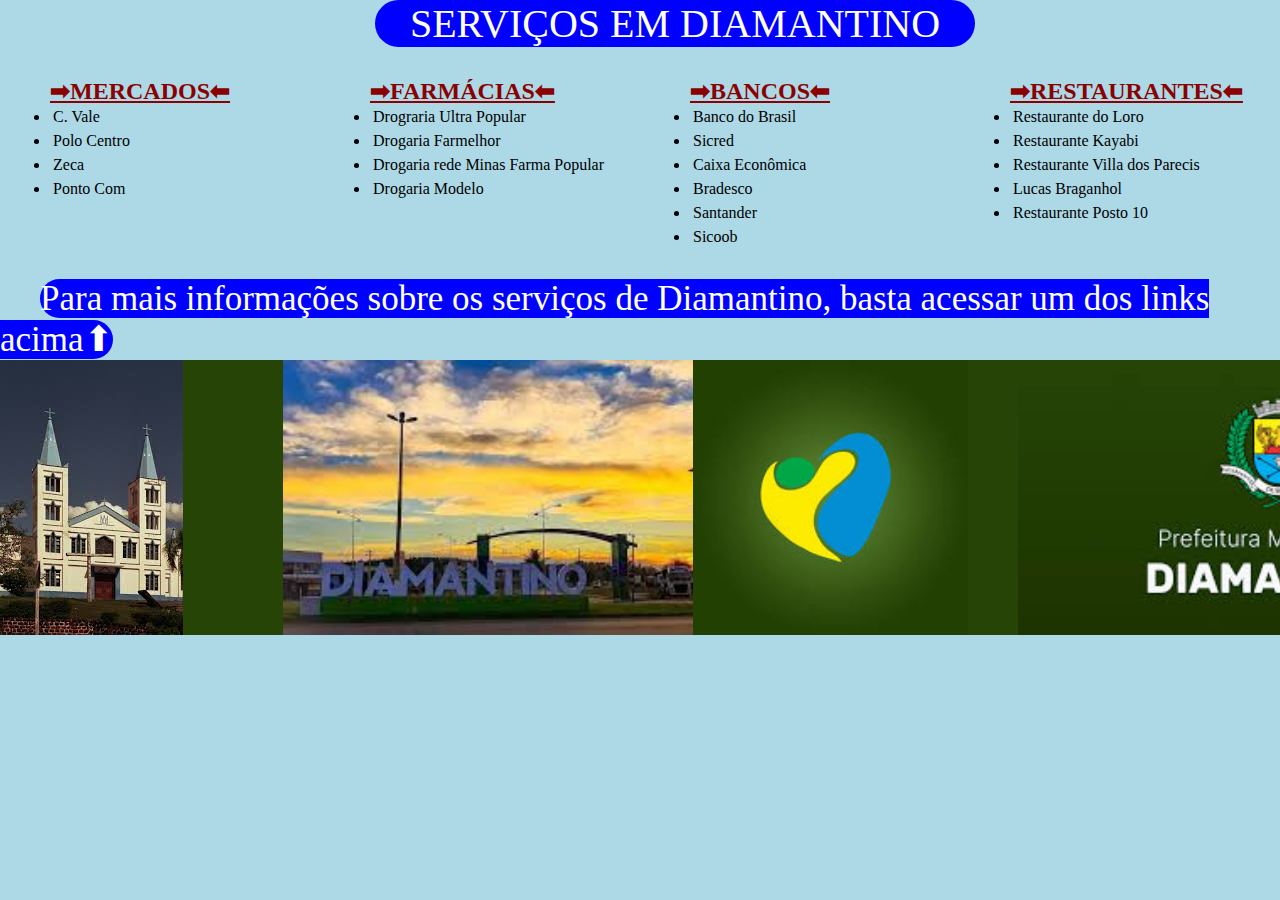
<file: site/index.html>
<html>

<head>
    <title>
        AVANTE DIAMANTINO
    </title>
    <meta charset="UTF-8" />
    <link rel="stylesheet" href="style.css">
</head>

<body>
    
    <div class="dmt">SERVIÇOS EM DIAMANTINO</div>
    <div class="tudo">
        <div class="servicos">

            <h2>
                <a href="mercado.html">➡MERCADOS⬅</a>
            </h2>
            <ul>
                <li>C. Vale</li>
                <li>Polo Centro</li>
                <li>Zeca</li>
                <li>Ponto Com</li>


            </ul>
        </div>
        <div class="servicos">
            <h2>
                <a href="farmacia.html">➡FARMÁCIAS⬅</a>
            </h2>
            <ul>
                <li>
                    Drograria Ultra Popular
                </li>
                <li>Drogaria Farmelhor</li>
                <li>
                    Drogaria rede Minas Farma Popular
                </li>
                <li>Drogaria Modelo</li>


            </ul>


        </div>
        <div class="servicos">
            <h2>
                <a href="banco.html">➡BANCOS⬅</a>
            </h2>
            <ul>
                <li>
                    Banco do Brasil
                </li>
                <li>Sicred</li>
                <li>Caixa Econômica</li>
                <li>Bradesco</li>
                <li>Santander</li>
                <li>Sicoob</li>
            </ul>

        </div>
        <div class="servicos">
            <h2>
                <a href="restaurantes.html">➡RESTAURANTES⬅</a>
            </h2>
            <ul>
                <li>Restaurante do Loro</li>
                <li>Restaurante Kayabi</li>
                <li>Restaurante Villa dos Parecis</li>
                <li>Lucas Braganhol</li>
                <li>Restaurante Posto 10</li>
            </ul>
        </div>






    </div>
    <span class="bnt">
        Para mais informações sobre os serviços de Diamantino, basta acessar um dos links acima⬆
    </span>

<div class="fundo">



<div class="f1">
    <img src="diam.jpeg" alt=""> 
</div>
<div class="f1">
    <img src="d2.jpeg" alt=""> 
</div>
<div class="f1">
    <img src="d3.jpeg" alt=""> 
</div>
<div class="f1">
    <img src="d4.jpeg" alt=""> 
</div>
</div>
    <script src="./script.js"></script>


</body>


</html>
</file>
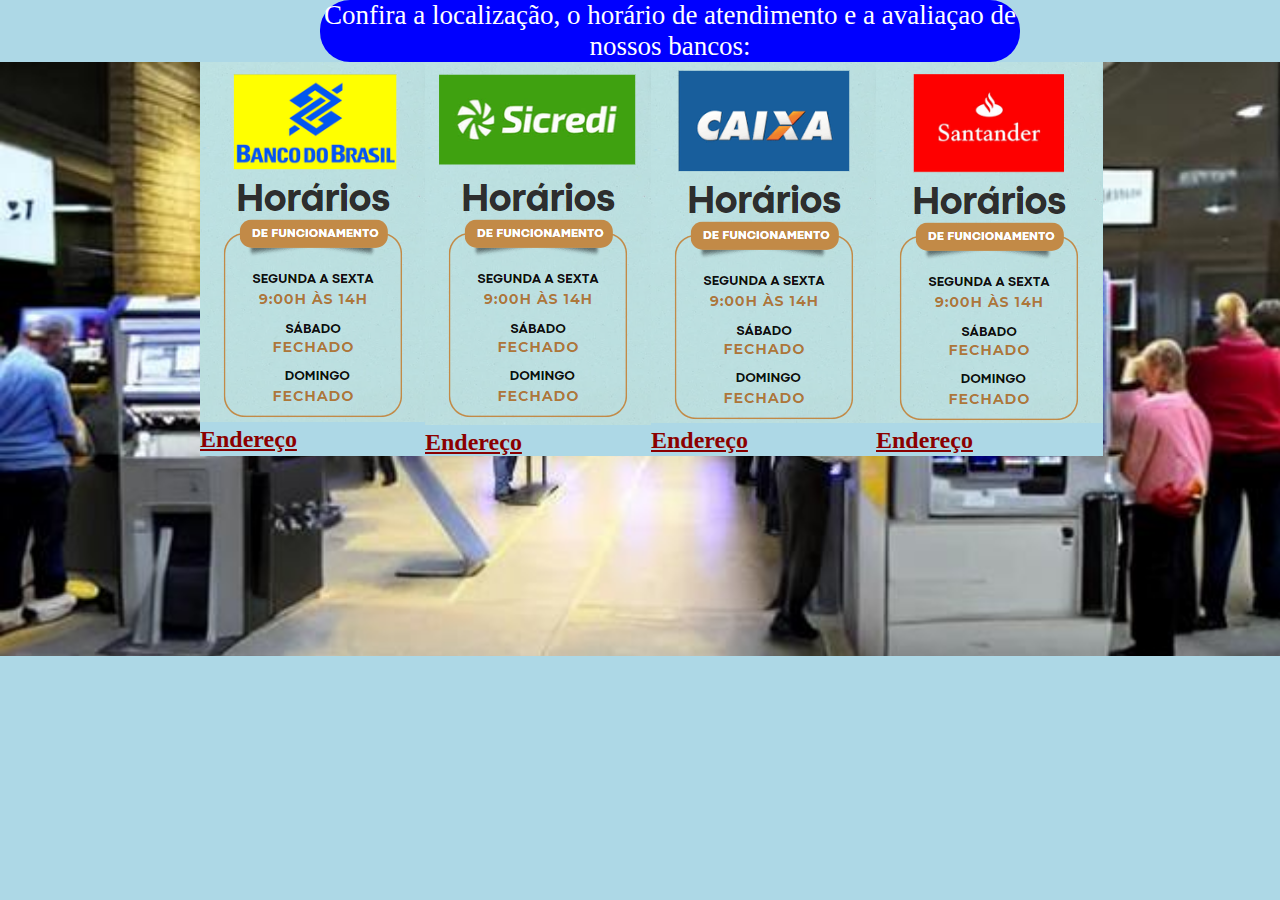
<file: site/banco.html>
<!DOCTYPE html>
<html lang="en">

<head>
   <meta charset="UTF-8">
   <meta name="viewport" content="width=device-width, initial-scale=1.0">
   <title>BANCOS</title>
   <link rel="stylesheet" href="style.css">
</head>

<body>
   <div class="tit">
      Confira a localização, o horário de atendimento e a avaliaçao de nossos bancos:    


   </div>
   <div class="tabelasb">
      <div class="shiru">

         <img src="bancobr.png" alt="">
         <h2><a href="https://maps.app.goo.gl/FBWY3YsGFhMFEauE6">Endereço</a></h2>
      </div>

      <div class="shiru">

         <img src="sicras.png" alt="">
         <h2><a href="https://maps.app.goo.gl/t2eA1Usa7hV9rPfA7">Endereço</a></h2>
      </div>
      <div class="shiru">

         <img src="caixa2.png" alt="">
         <h2><a href="https://maps.app.goo.gl/V7eFazTAcmuJDDpa9">Endereço</a></h2>
         
      </div>
      <div class="shiru">

         <img src="santander.png" alt="">
         <h2><a href="https://maps.app.goo.gl/tTtKAceCqVEt2bfRA?g_st=aw">Endereço</a></h2>
      </div>

   </div>


</body>

</html>
</file>
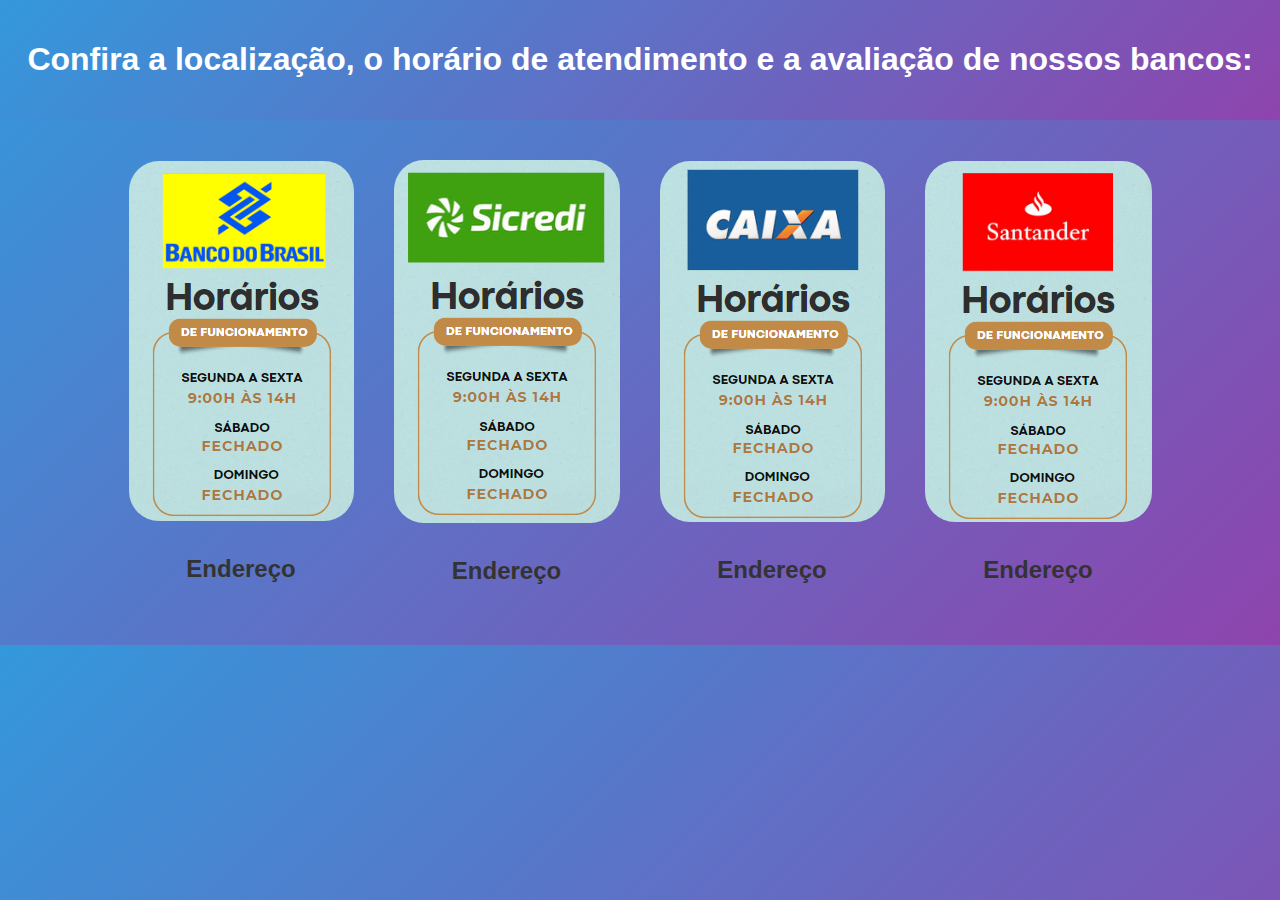
<file: site/bancochat.html>
<!DOCTYPE html>
<html lang="en">

<head>
   <meta charset="UTF-8">
   <meta name="viewport" content="width=device-width, initial-scale=1.0">
   <title>BANCOS</title>
   <link rel="stylesheet" href="banco.css">
</head>

<body>
   <header>
      <h1>Confira a localização, o horário de atendimento e a avaliação de nossos bancos:</h1>
   </header>

   <main>
      <div class="bank-container">
         <div class="bank">
            <img src="bancobr.png" alt="">
            <h2><a href="https://maps.app.goo.gl/FBWY3YsGFhMFEauE6">Endereço</a></h2>
         </div>
         <div class="bank">
            <img src="sicras.png" alt="">
            <h2><a href="https://maps.app.goo.gl/t2eA1Usa7hV9rPfA7">Endereço</a></h2>
         </div>
         <div class="bank">
            <img src="caixa2.png" alt="">
            <h2><a href="https://maps.app.goo.gl/V7eFazTAcmuJDDpa9">Endereço</a></h2>
         </div>
         <div class="bank">
            <img src="santander.png" alt="">
            <h2><a href="https://maps.app.goo.gl/tTtKAceCqVEt2bfRA?g_st=aw">Endereço</a></h2>
         </div>
      </div>
   </main>
</body>

</html>
</file>
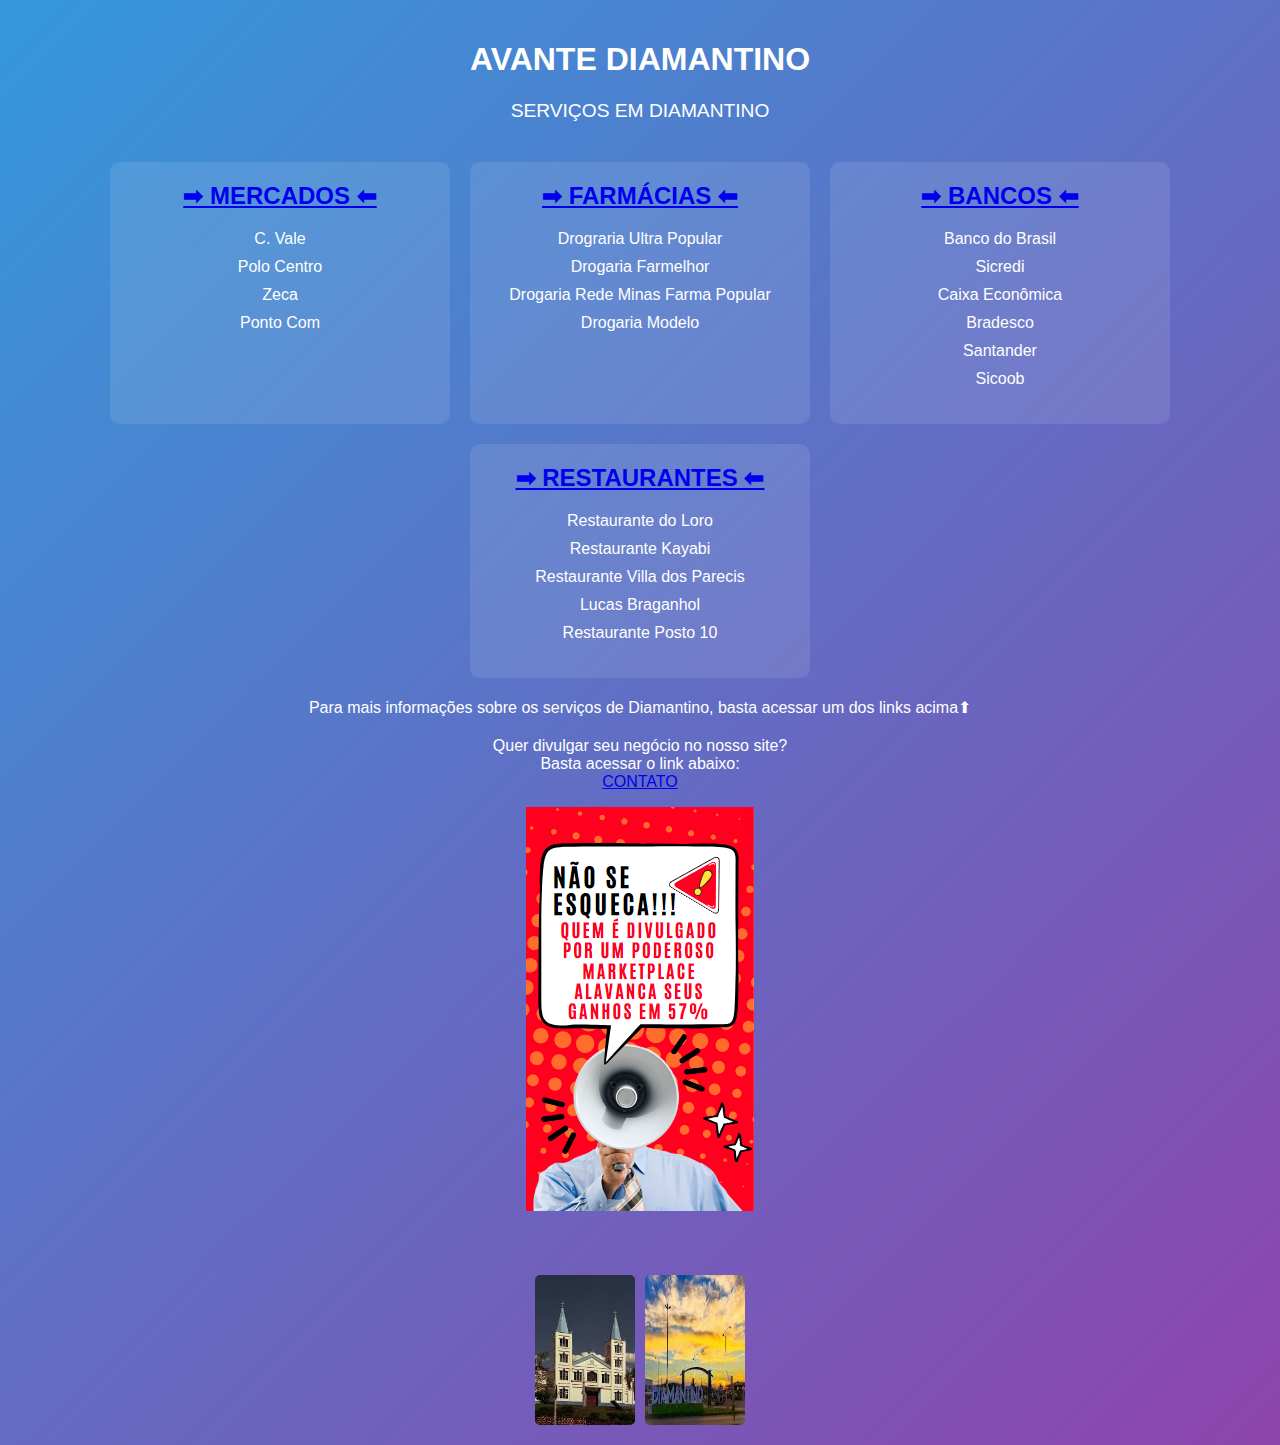
<file: site/chat.html>
<!DOCTYPE html>
<html lang="pt-BR">

<head>
    <meta charset="UTF-8">
    <meta name="viewport" content="width=device-width, initial-scale=1.0">
    <title>AVANTE DIAMANTINO</title>
    <link rel="stylesheet" href="chat.css">
</head>

<body>

    <header>
        <h1>AVANTE DIAMANTINO</h1>
        <div class="tagline">SERVIÇOS EM DIAMANTINO</div>
    </header>

    <main>
        <div class="services-container">
            <div class="service">
                <h2><a href="mercadochat.html">➡ MERCADOS ⬅</a></h2>
                <ul>
                    <li>C. Vale</li>
                    <li>Polo Centro</li>
                    <li>Zeca</li>
                    <li>Ponto Com</li>
                </ul>
            </div>
            <div class="service">
                <h2><a href="farmaciachat.html">➡ FARMÁCIAS ⬅</a></h2>
                <ul>
                    <li>Drograria Ultra Popular</li>
                    <li>Drogaria Farmelhor</li>
                    <li>Drogaria Rede Minas Farma Popular</li>
                    <li>Drogaria Modelo</li>
                </ul>
            </div>
            <div class="service">
                <h2><a href="bancochat.html">➡ BANCOS ⬅</a></h2>
                <ul>
                    <li>Banco do Brasil</li>
                    <li>Sicredi</li>
                    <li>Caixa Econômica</li>
                    <li>Bradesco</li>
                    <li>Santander</li>
                    <li>Sicoob</li>
                </ul>
            </div>
            <div class="service">
                <h2><a href="restauranteschat.html">➡ RESTAURANTES ⬅</a></h2>
                <ul>
                    <li>Restaurante do Loro</li>
                    <li>Restaurante Kayabi</li>
                    <li>Restaurante Villa dos Parecis</li>
                    <li>Lucas Braganhol</li>
                    <li>Restaurante Posto 10</li>
                </ul>
            </div>
        </div>

        <p class="info">Para mais informações sobre os serviços de Diamantino, basta acessar um dos links acima⬆</p>
        <div class="pop">
            <p class="info"> Quer divulgar seu negócio no nosso site?
                <br>
                Basta acessar o link abaixo:
                <br>
                <a href="https://chat.whatsapp.com/CMRlG7ub1Ji4w8fX3pxu0J"> CONTATO

                </a>
            </p>
           
        
            <img src="pop2.png" alt="">
        </div>
    </main>

    <footer>
        <div class="image-gallery">
            <img src="diam.jpeg" alt="">
            <img src="d2.jpeg" alt="">

        </div>
    </footer>

    <script src="./script.js"></script>
</body>

</html>
</file>
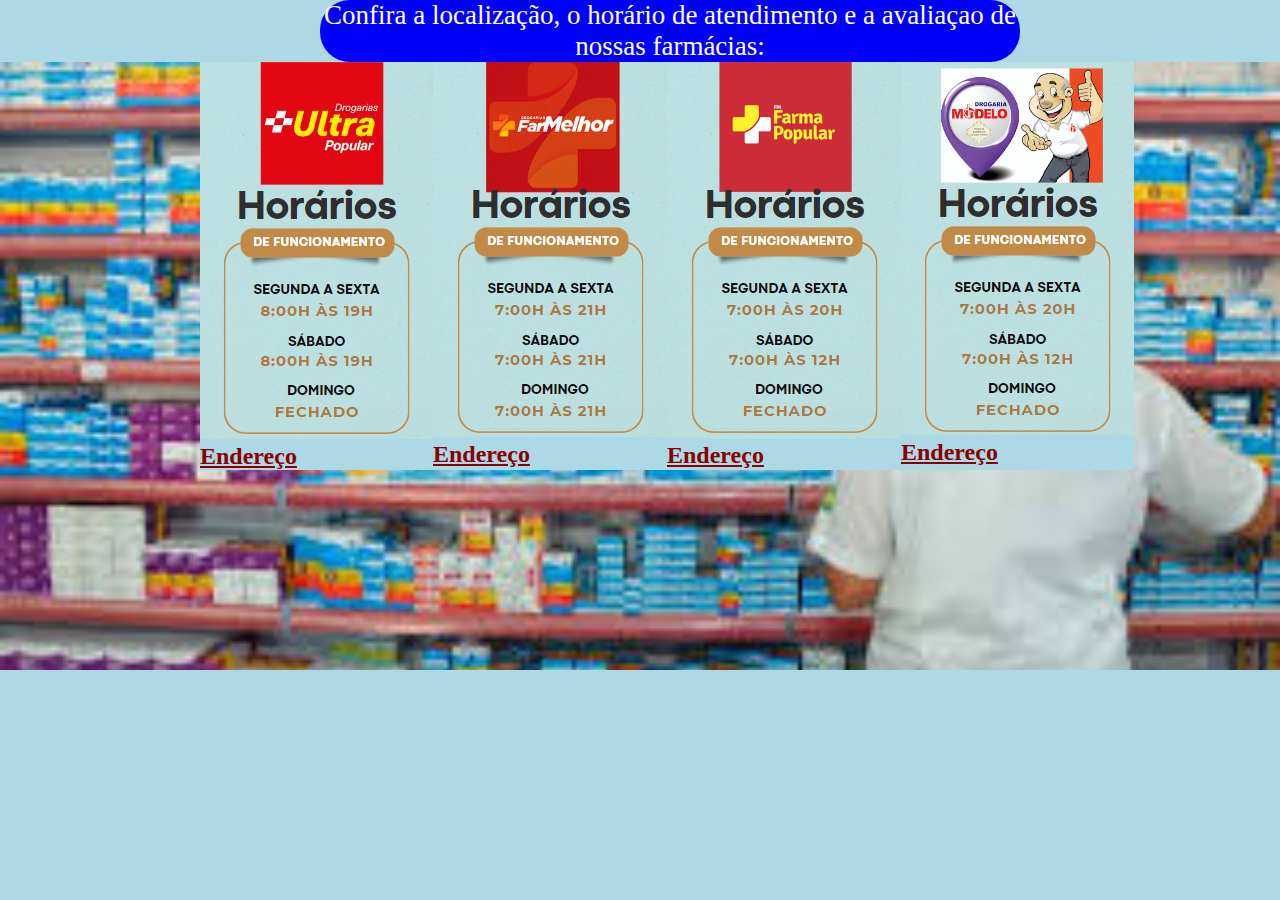
<file: site/farmacia.html>
<!DOCTYPE html>
<html lang="en">

<head>
   <meta charset="UTF-8">
   <meta name="viewport" content="width=device-width, initial-scale=1.0">
   <title>FARMÁCIAS</title>
   <link rel="stylesheet" href="style.css">
</head>

<body>
   <div class="tit">
      Confira a localização, o horário de atendimento e a avaliaçao de nossas farmácias:    


   </div>
   <div class="tabelasf">
      <div class="shiru">

         <img src="ultrapop.png" alt="">
         <h2><a href="https://maps.app.goo.gl/aF4yLpkqENFnvWEt6">Endereço</a></h2>
      </div>

      <div class="shiru">

         <img src="farmelhor.png" alt="">
         <h2><a href="https://maps.app.goo.gl/EMMuVwkfcGdiTfQm7">Endereço</a></h2>
      </div>
      <div class="shiru">

         <img src="minasfarma.png" alt="">
         <h2><a href="https://maps.app.goo.gl/2AELdJ8emCoUH1QB6">Endereço</a></h2>
         
      </div>
      <div class="shiru">

         <img src="modelo.png" alt="">
         <h2><a href="https://maps.app.goo.gl/DVd2BeDxwLkrSvXx6">Endereço</a></h2>
      </div>

   </div>


</body>

</html>
</file>
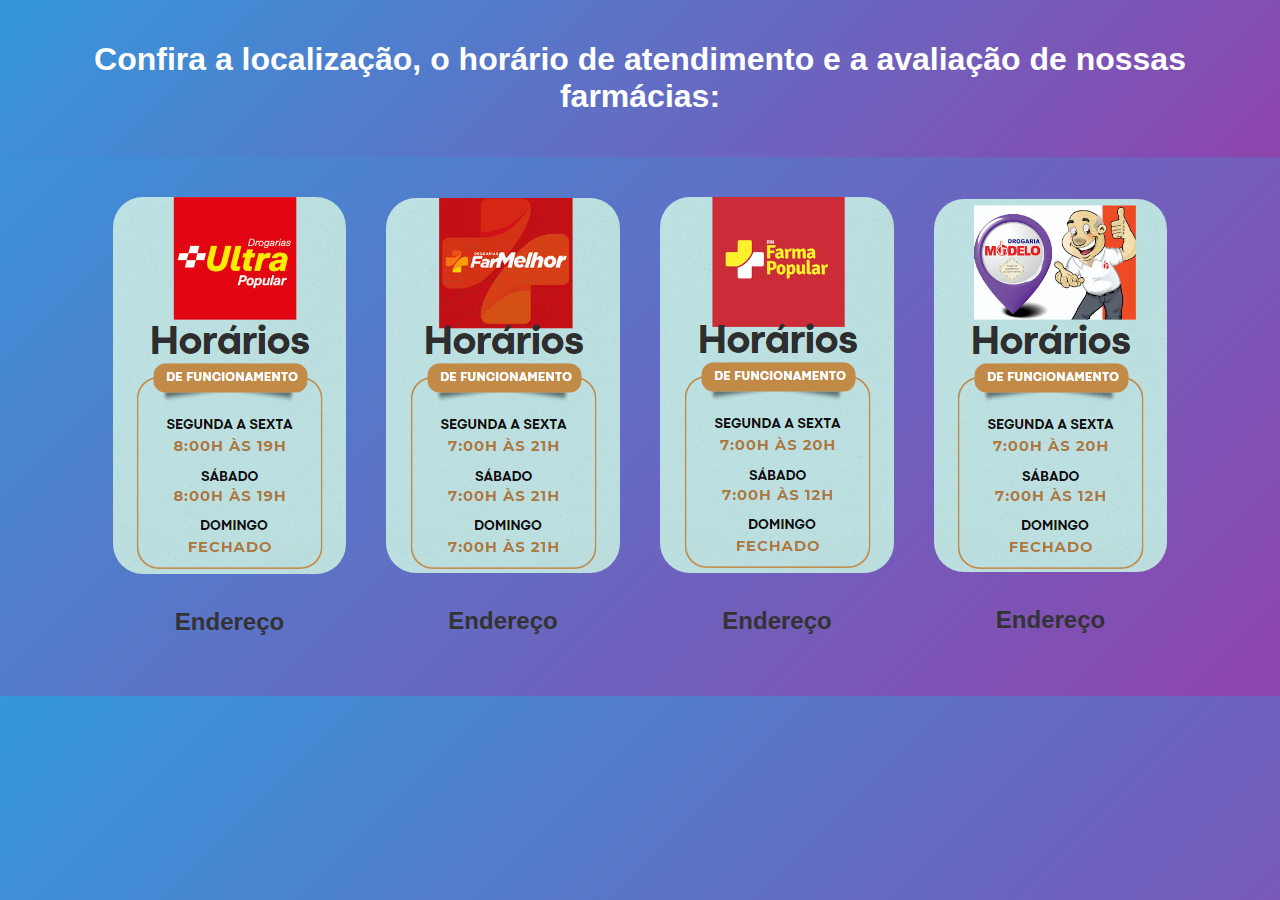
<file: site/farmaciachat.html>
<!DOCTYPE html>
<html lang="en">

<head>
   <meta charset="UTF-8">
   <meta name="viewport" content="width=device-width, initial-scale=1.0">
   <title>FARMÁCIAS</title>
   <link rel="stylesheet" href="farmacia.css">
</head>

<body>
   <header>
      <h1>Confira a localização, o horário de atendimento e a avaliação de nossas farmácias:</h1>
   </header>

   <main>
      <div class="pharmacy-container">
         <div class="pharmacy">
            <img src="ultrapop.png" alt="">
            <h2><a href="https://maps.app.goo.gl/aF4yLpkqENFnvWEt6">Endereço</a></h2>
         </div>
         <div class="pharmacy">
            <img src="farmelhor.png" alt="">
            <h2><a href="https://maps.app.goo.gl/EMMuVwkfcGdiTfQm7">Endereço</a></h2>
         </div>
         <div class="pharmacy">
            <img src="minasfarma.png" alt="">
            <h2><a href="https://maps.app.goo.gl/2AELdJ8emCoUH1QB6">Endereço</a></h2>
         </div>
         <div class="pharmacy">
            <img src="modelo.png" alt="">
            <h2><a href="https://maps.app.goo.gl/DVd2BeDxwLkrSvXx6">Endereço</a></h2>
         </div>
      </div>
   </main>
</body>

</html>
</file>
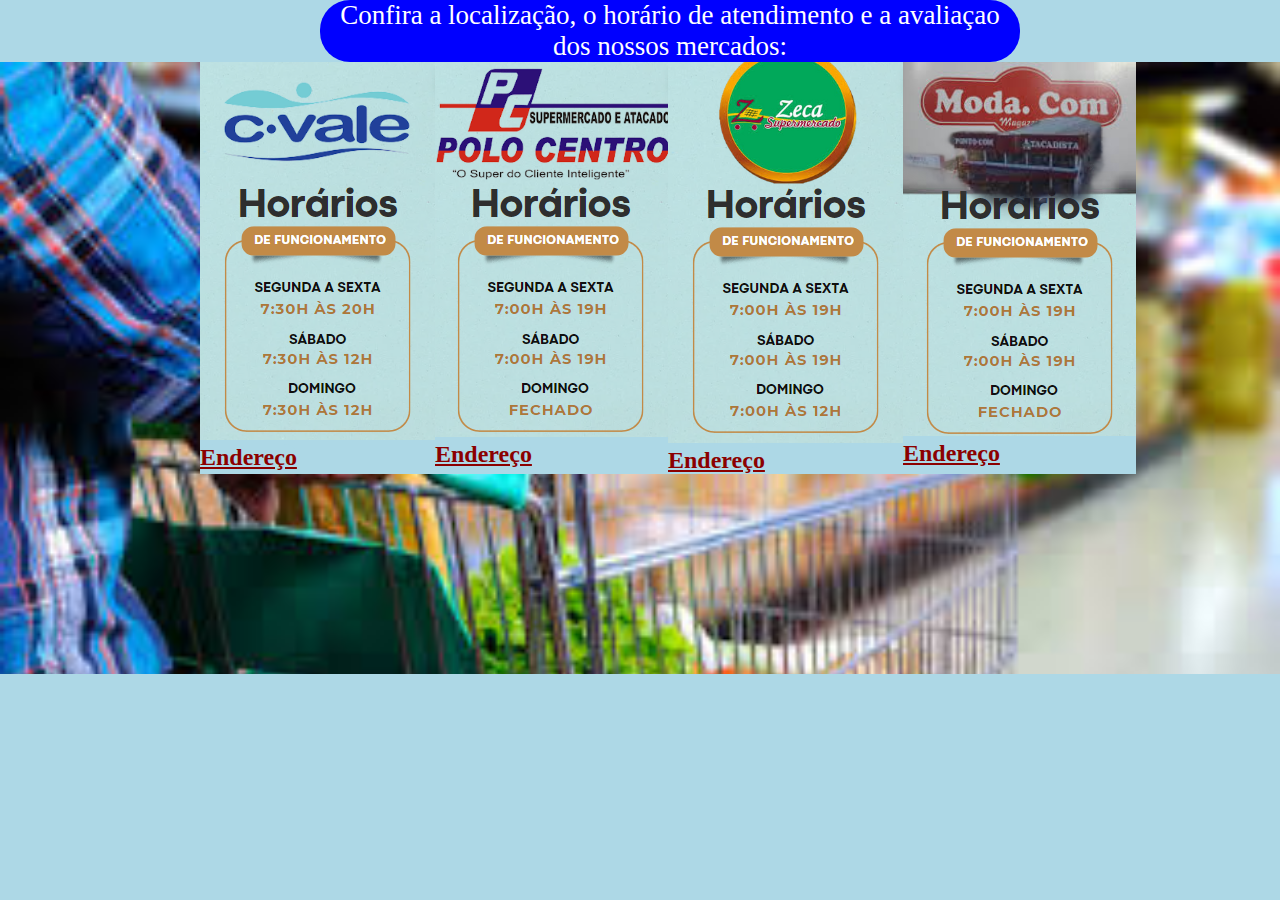
<file: site/mercado.html>
<!DOCTYPE html>
<html lang="en">

<head>
   <meta charset="UTF-8">
   <meta name="viewport" content="width=device-width, initial-scale=1.0">
   <title>MERCADOS</title>
   <link rel="stylesheet" href="style.css">
</head>

<body>
   <div class="tit">
      Confira a localização, o horário de atendimento e a avaliaçao dos nossos mercados:


   </div>
   <div class="tabelasm">
      <div class="shiru">

         <img src="cvale2.png" alt="">
         <h2><a href="https://maps.app.goo.gl/Ta5K44L7XdoMJy866">Endereço</a></h2>
      </div>

      <div class="shiru">

         <img src="polocentro.png" alt="">
         <h2><a href="https://maps.app.goo.gl/Ukp8HRWt3DmzAbje7">Endereço</a></h2>
      </div>
      <div class="shiru">

         <img src="zeca.png" alt="">
         <h2><a href="https://maps.app.goo.gl/jBc8zXJvCQB94AJ97">Endereço</a></h2>
      </div>
      <div class="shiru">

         <img src="PONTOCOM.png" alt="">
         <h2><a href="https://maps.app.goo.gl/qaFvxxgrguL8PiyN9">Endereço</a></h2>
      </div>
      
   </div>


</body>

</html>
</file>
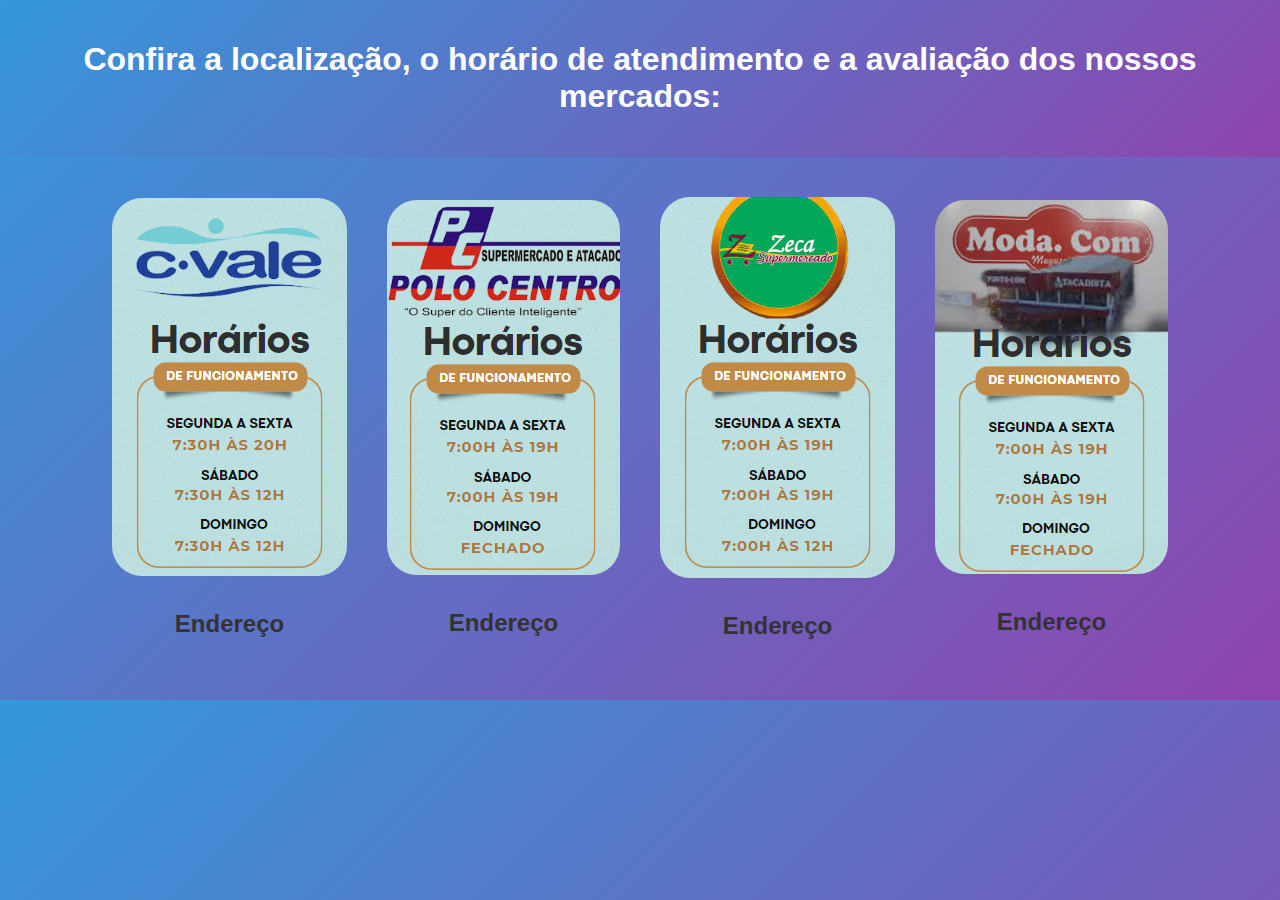
<file: site/mercadochat.html>
<!DOCTYPE html>
<html lang="en">

<head>
   <meta charset="UTF-8">
   <meta name="viewport" content="width=device-width, initial-scale=1.0">
   <title>MERCADOS</title>
   <link rel="stylesheet" href="mercado.css">
</head>

<body>
   <header>
      <h1>Confira a localização, o horário de atendimento e a avaliação dos nossos mercados:</h1>
   </header>

   <main>
      <div class="market-container">
         <div class="market">
            <img src="cvale2.png" alt="">
            <h2><a href="https://maps.app.goo.gl/Ta5K44L7XdoMJy866">Endereço</a></h2>
         </div>
         <div class="market">
            <img src="polocentro.png" alt="">
            <h2><a href="https://maps.app.goo.gl/Ukp8HRWt3DmzAbje7">Endereço</a></h2>
         </div>
         <div class="market">
            <img src="zeca.png" alt="">
            <h2><a href="https://maps.app.goo.gl/jBc8zXJvCQB94AJ97">Endereço</a></h2>
         </div>
         <div class="market">
            <img src="PONTOCOM.png" alt="">
            <h2><a href="https://maps.app.goo.gl/qaFvxxgrguL8PiyN9">Endereço</a></h2>
         </div>
      </div>
   </main>
</body>

</html>
</file>
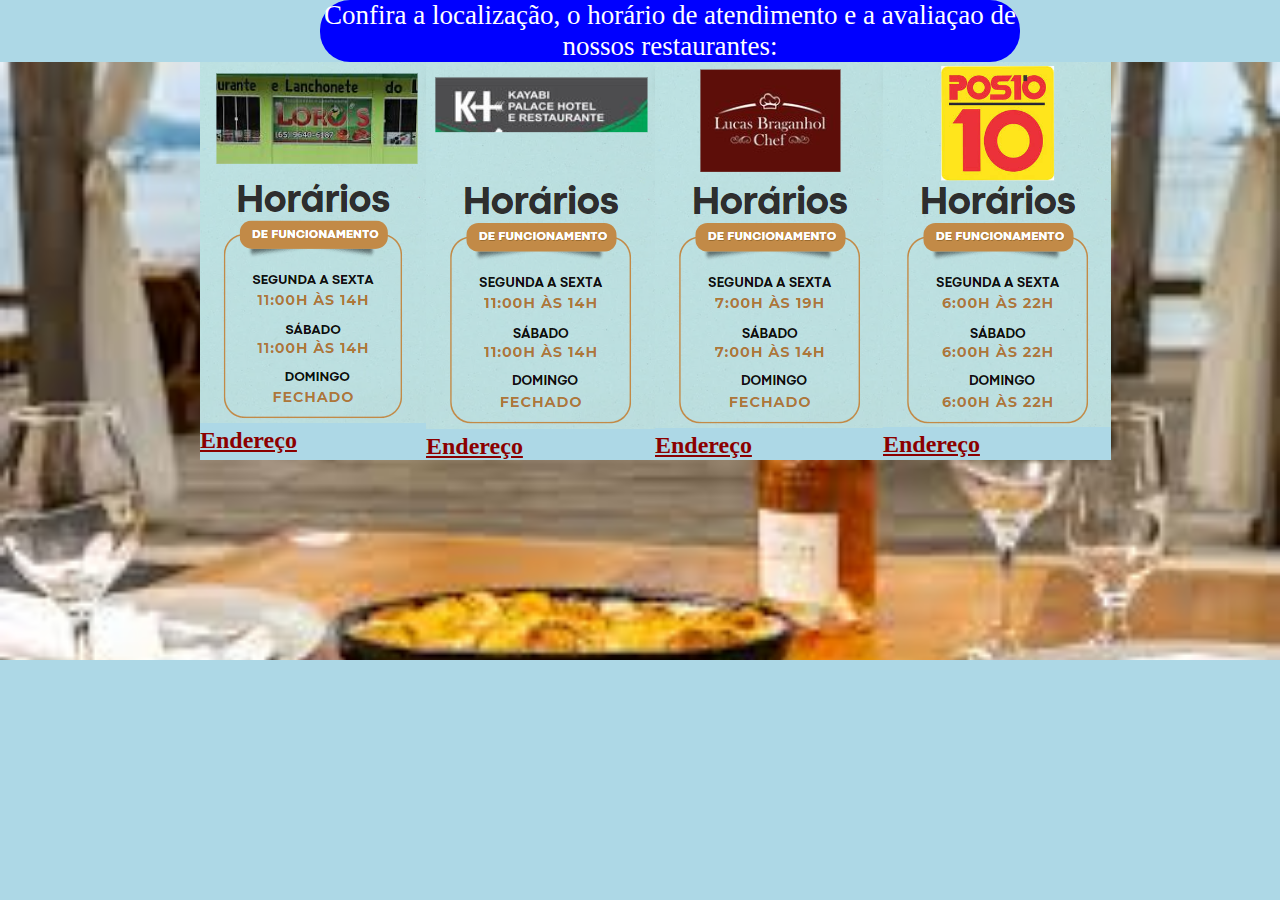
<file: site/restaurantes.html>
<!DOCTYPE html>
<html lang="en">

<head>
   <meta charset="UTF-8">
   <meta name="viewport" content="width=device-width, initial-scale=1.0">
   <title>RESTAURANTES  </title>
   <link rel="stylesheet" href="style.css">
</head>

<body>
   <div class="tit">
      Confira a localização, o horário de atendimento e a avaliaçao de nossos restaurantes:    


   </div>
   <div class="tabelasr">
      <div class="shiru">

         <img src="loro.png" alt="">
         <h2><a href="https://maps.app.goo.gl/vakeDyL2EfHQ1ECy6?g_st=iw">Endereço</a></h2>
      </div>

      <div class="shiru">

         <img src="kayabi.png" alt="">
         <h2><a href="https://maps.app.goo.gl/5Y2DmAnKTMW8gvLa9?g_st=iw">Endereço</a></h2>
      </div>
      <div class="shiru">

         <img src="lucas.png" alt="">
         <h2><a href="https://maps.app.goo.gl/9QB4goxeYyTDqueL7?g_st=iw">Endereço</a></h2>
         
      </div>
      <div class="shiru">

         <img src="posto2.png" alt="">
         <h2><a href="https://maps.app.goo.gl/JGGYMoUWGHHG9N2n7">Endereço</a></h2>
      </div>

   </div>


</body>

</html>
</file>
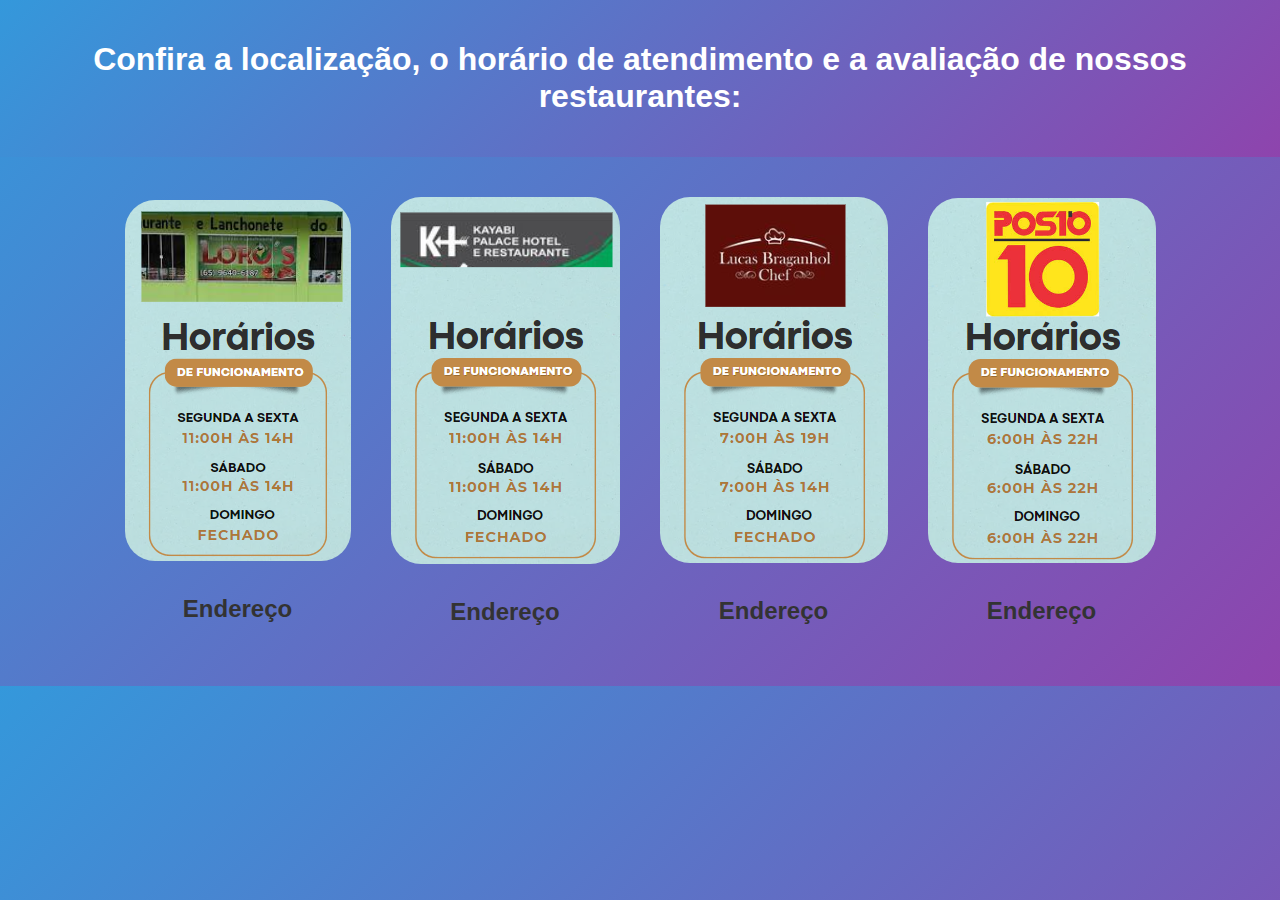
<file: site/restauranteschat.html>
<!DOCTYPE html>
<html lang="en">

<head>
   <meta charset="UTF-8">
   <meta name="viewport" content="width=device-width, initial-scale=1.0">
   <title>RESTAURANTES</title>
   <link rel="stylesheet" href="restaurantes.css">
</head>

<body>
   <header>
      <h1>Confira a localização, o horário de atendimento e a avaliação de nossos restaurantes:</h1>
   </header>

   <main>
      <div class="restaurant-container">
         <div class="restaurant">
            <img src="loro.png" alt="">
            <h2><a href="https://maps.app.goo.gl/vakeDyL2EfHQ1ECy6?g_st=iw">Endereço</a></h2>
         </div>
         <div class="restaurant">
            <img src="kayabi.png" alt="">
            <h2><a href="https://maps.app.goo.gl/5Y2DmAnKTMW8gvLa9?g_st=iw">Endereço</a></h2>
         </div>
         <div class="restaurant">
            <img src="lucas.png" alt="">
            <h2><a href="https://maps.app.goo.gl/9QB4goxeYyTDqueL7?g_st=iw">Endereço</a></h2>
         </div>
         <div class="restaurant">
            <img src="posto2.png" alt="">
            <h2><a href="https://maps.app.goo.gl/JGGYMoUWGHHG9N2n7">Endereço</a></h2>
         </div>
      </div>
   </main>
</body>

</html>
</file>
<file: site/style.css>
* {
    margin: 0;
    padding: 0%;
    box-sizing: border-box;
    background-color:lightblue;
    
   
}
.dmt{
  text-align: center;
  font-size: 40px;
  color:white;
  background-color: blue;
  border-radius: 40px;
  width: 600px;
  margin-left: 375px;
}
.tudo{
  display: flex;
  
  
}
.servicos{
 flex: 1;
 margin-left: 20px;
 padding: 30px;
}
.bnt{
  text-align: center;
  font-size: 35px;
  color:white;
  background-color: blue;
  border-radius: 30px;
  width: 700px;
  margin-left: 40px;
  
}
.tit{
  text-align: center;
  font-size: 27px;
  color:white;
  background-color:blue;
  border-radius: 30px;
  width: 700px;
  margin-left: 320px;
}
a{
  background-color:lightblue ;
  border-radius: 20px;
  color:darkred;
}
.tabelas{
  background-color:lightblue ;
  border-radius: 20px;
  color: blue;
}
.tabelasm{
  display: flex;
  padding: 200px;
  padding-top: 0px;
  background-image: url(mercadodo.jpeg);
  background-repeat: no-repeat;
  background-size: cover;
}
.tabelasf{
  display: flex;
  padding: 200px;
  padding-top: 0px;
  background-image: url(farma.jpeg);
  background-repeat: no-repeat;
  background-size: cover;
}
.tabelasb{
  display: flex;
  padding: 200px;
  padding-top: 0px;
  background-image: url(Runway\ 2024-04-26T01_49_18.937Z\ Expand\ Image.jpg);
  background-repeat: no-repeat;
  background-size: cover;
}
.tabelasr{
  display: flex;
  padding: 200px;
  padding-top: 0px;
  background-image: url(rest6.jpeg);
  background-repeat: no-repeat;
  background-size: cover;
}
.fundo{
 display: flex;

}
.f1{
  padding-right: 100px;
  display: flex;
  background-color:#264406;

}

.foto{
  background-image: url(bancobr.png);
}
li{
  padding: 3px;
}
</file>
<file: site/banco.css>
body {
    margin: 0;
    padding: 0;
    font-family: Arial, sans-serif;
    background-image: linear-gradient(135deg, #3498db, #8e44ad);
 }
 
 header {
    text-align: center;
    padding: 20px;
    background-image: linear-gradient(135deg, #3498db, #8e44ad);
    color: #fff;
 }
 
 main {
    text-align: center;
    padding: 20px;
 }
 
 .bank-container {
    display: flex;
    justify-content: center;
    align-items: center;
    flex-wrap: wrap;
 }
 
 .bank {
    text-align: center;
    margin: 20px;
 }
 
 .bank img {
  
    border-radius: 30px;
    margin-bottom: 10px;
 }
 
 .bank h2 a {
    color: #333;
    text-decoration: none;
 }
 
 .bank h2 a:hover {
    color: #3498db;
 }
</file>
<file: site/chat.css>
body {
    margin: 0;
    padding: 0;
    font-family: Arial, sans-serif;
    background-image: linear-gradient(135deg, #3498db, #8e44ad);
    color: #fff;
}

header {
    text-align: center;
    padding: 20px;
}

.tagline {
    font-size: 1.2em;
    margin-top: 10px;
}

main {
    text-align: center;
    padding: 20px;
}

.services-container {
    display: flex;
    flex-wrap: wrap;
    justify-content: center;
    gap: 20px;
}

.service {
    background-color: rgba(255, 255, 255, 0.1);
    padding: 20px;
    border-radius: 10px;
    width: 300px;
}

.service h2 {
    margin-top: 0;
}

.service ul {
    list-style-type: none;
    padding: 0;
}

.service ul li {
    margin-bottom: 10px;
}

.info {
    margin-top: 20px;
}

footer {
    text-align: center;
    padding: 20px;
}

.image-gallery {
    display: flex;
    justify-content: center;
    gap: 10px;
    margin-top: 20px;
}

.image-gallery img {
    max-width: 100px;
    border-radius: 5px;
}
.pop{
   display:block;
   
}
</file>
<file: site/farmacia.css>
body {
    margin: 0;
    padding: 0;
    font-family: Arial, sans-serif;
    background-image: linear-gradient(135deg, #3498db, #8e44ad);
 }
 
 header {
    text-align: center;
    padding: 20px;
    background-image: linear-gradient(135deg, #3498db, #8e44ad);
    color: #fff;
 }
 
 main {
    text-align: center;
    padding: 20px;
 }
 
 .pharmacy-container {
    display: flex;
    justify-content: center;
    align-items: center;
    flex-wrap: wrap;
 }
 
 .pharmacy {
    text-align: center;
    margin: 20px;
 }
 
 .pharmacy img {
    
    border-radius: 30px;
    margin-bottom: 10px;
 }
 
 .pharmacy h2 a {
    color: #333;
    text-decoration: none;
 }
 
 .pharmacy h2 a:hover {
    color: #3498db;
 }
</file>
<file: site/mercado.css>
body {
    margin: 0;
    padding: 0;
    font-family: Arial, sans-serif;
    background-image: linear-gradient(135deg, #3498db, #8e44ad);
 }
 
 header {
    text-align: center;
    padding: 20px;
    background-image: linear-gradient(135deg, #3498db, #8e44ad);
    color: #fff;
 }
 
 main {
    text-align: center;
    padding: 20px;
 }
 
 .market-container {
    display: flex;
    justify-content: center;
    align-items: center;
    flex-wrap: wrap;
 }
 
 .market {
    text-align: center;
    margin: 20px;
 }
 
 .market img {
 
    border-radius: 30px;
    margin-bottom: 10px;
 }
 
 .market h2 a {
    color: #333;
    text-decoration: none;
 }
 
 .market h2 a:hover {
    color: #3498db;
 }
</file>
<file: site/restaurantes.css>
body {
    margin: 0;
    padding: 0;
    font-family: Arial, sans-serif;
    background-image: linear-gradient(135deg, #3498db, #8e44ad);
 }
 
 header {
    text-align: center;
    padding: 20px;
    background-image: linear-gradient(135deg, #3498db, #8e44ad);
    color: #fff;
 }
 
 main {
    text-align: center;
    padding: 20px;
 }
 
 .restaurant-container {
    display: flex;
    justify-content: center;
    align-items: center;
    flex-wrap: wrap;
 }
 
 .restaurant {
    text-align: center;
    margin: 20px;
 }
 
 .restaurant img {

    border-radius: 30px;
    margin-bottom: 10px;
 }
 
 .restaurant h2 a {
    color: #333;
    text-decoration: none;
 }
 
 .restaurant h2 a:hover {
    color: #3498db;
 }
</file>
